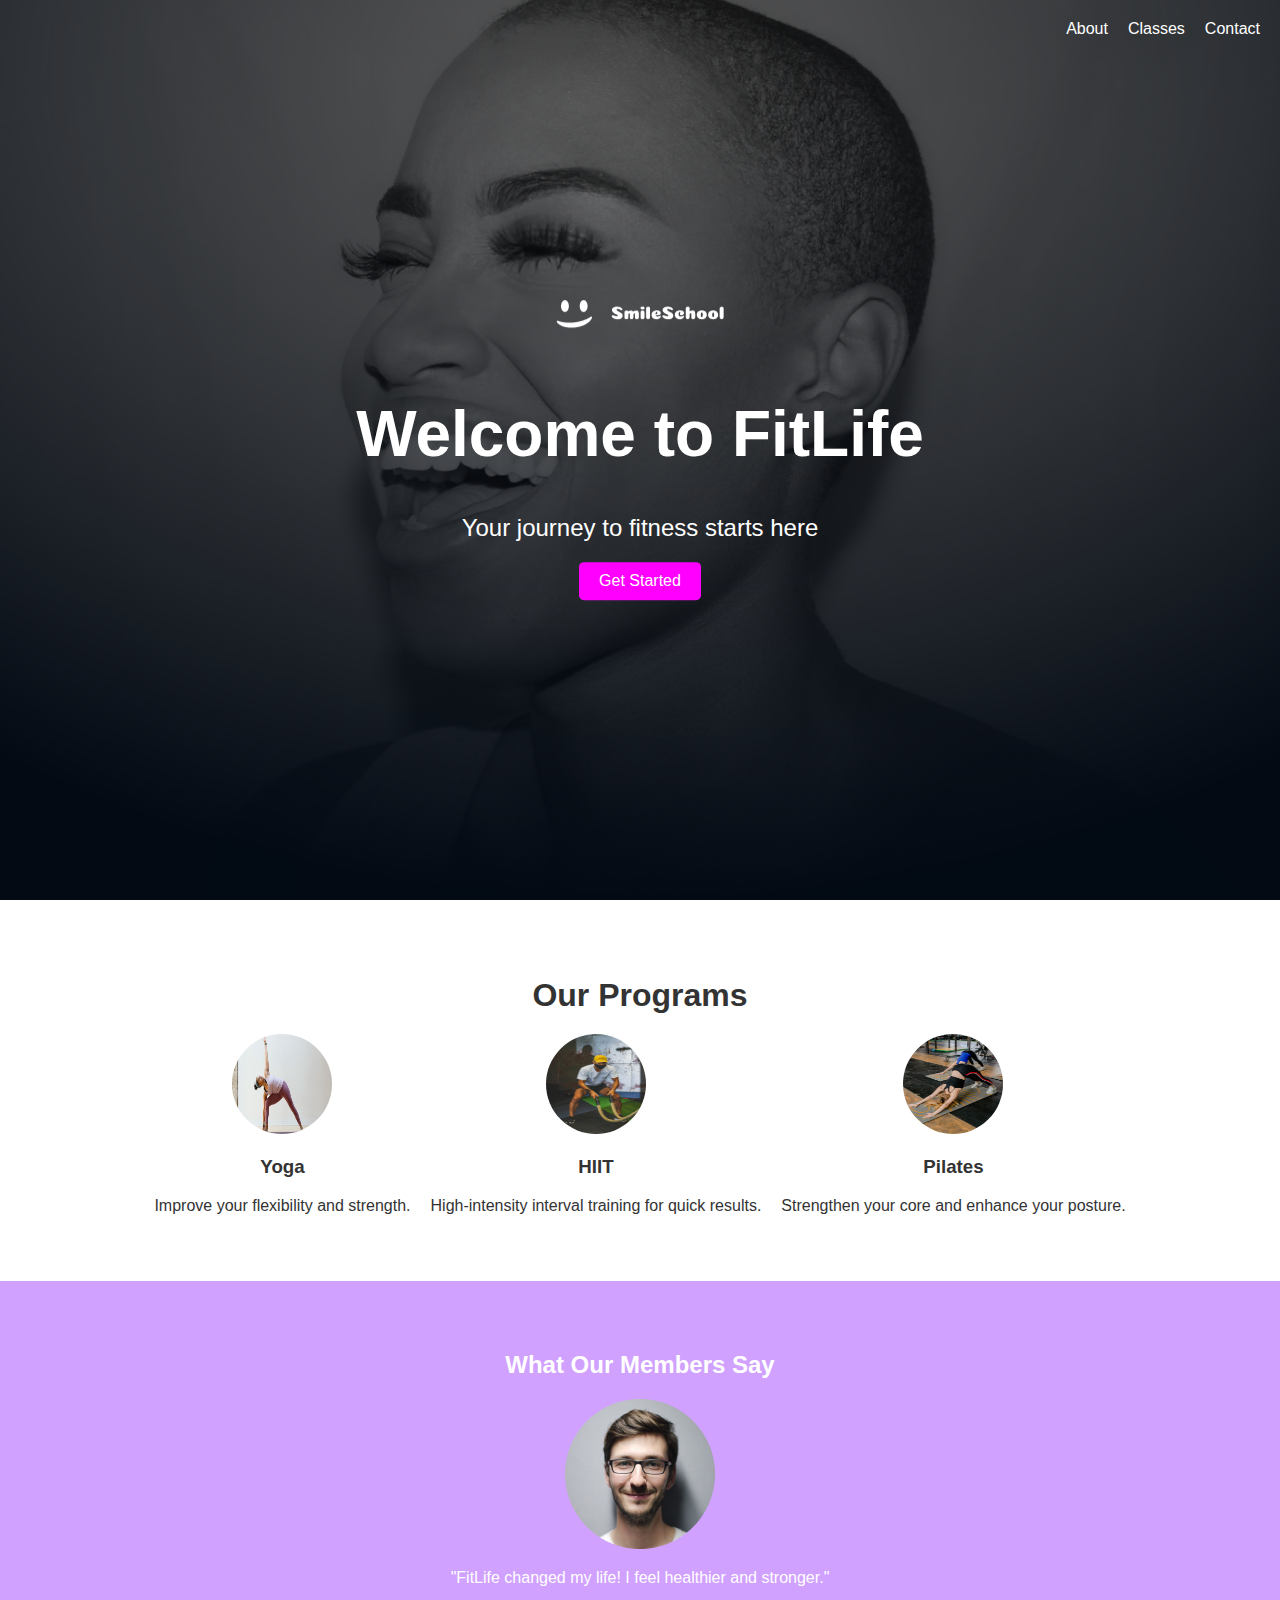
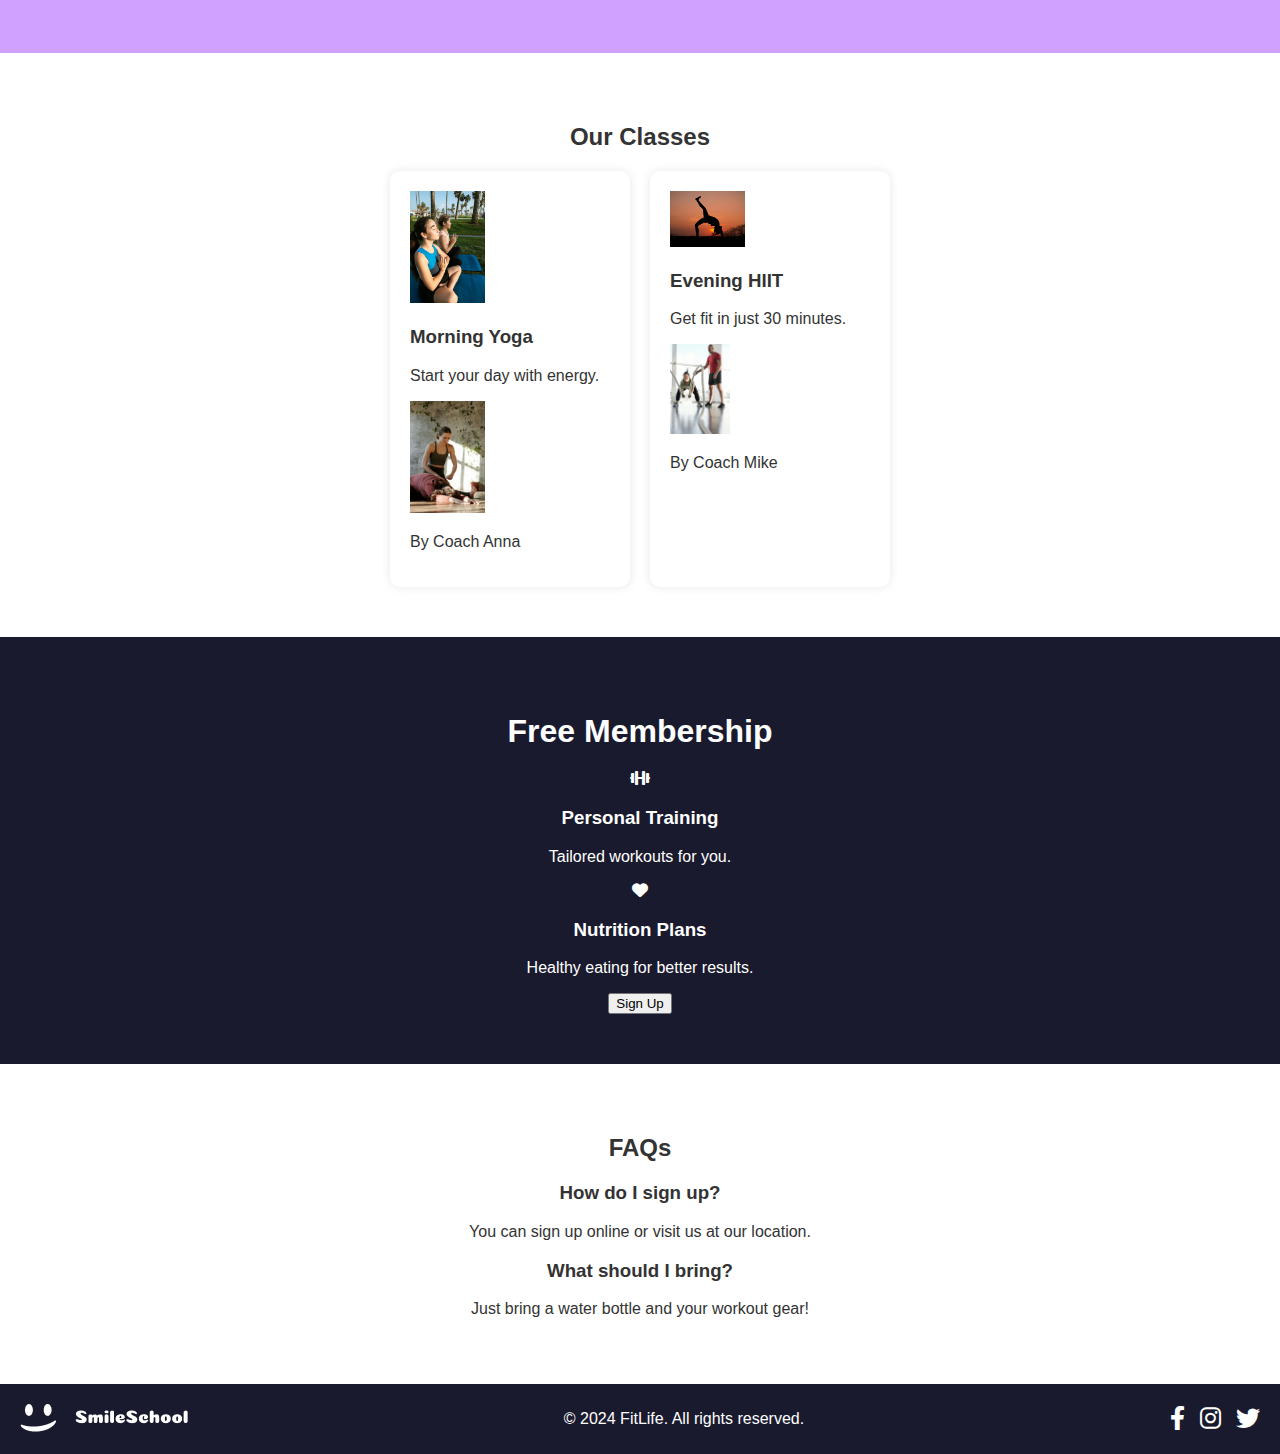
<file: css_advanced/index.html>
<!DOCTYPE html>
<html lang="en">
<head>
    <meta charset="UTF-8">
    <meta name="viewport" content="width=device-width, initial-scale=1.0">
    <title>FitLife</title>
    <link rel="stylesheet" href="styles.css"> <!-- Link to your CSS file -->
    <link rel="stylesheet" href="https://cdnjs.cloudflare.com/ajax/libs/font-awesome/6.0.0-beta3/css/all.min.css"> <!-- Font Awesome for social icons -->
</head>
<body>
    <header class="header">
        <div class="overlay"></div>
        <div class="content">
            <img src="Pictures/logo.png" alt="Logo" class="header-logo">
            <h1 class="title">Welcome to FitLife</h1>
            <p class="subtitle">Your journey to fitness starts here</p>
            <button class="btn">Get Started</button>
        </div>
    
    
    <nav class="nav">
        <ul>
            <li><a href="#about">About</a></li>
            <li><a href="#classes">Classes</a></li>
            <li><a href="#contact">Contact</a></li>
        </ul>
    </nav>
    </header>
    <main>
        <section class="section" id="about">
            <h2>Our Programs</h2>
            <div class="profiles">
                <div class="profile">
                    <img src="Pictures/YOGA.webp" alt="Profile 1">
                    <h3>Yoga</h3>
                    <p>Improve your flexibility and strength.</p>
                </div>
                <div class="profile">
                    <img src="Pictures/hiit.jpg" alt="Profile 2">
                    <h3>HIIT</h3>
                    <p>High-intensity interval training for quick results.</p>
                </div>
                <div class="profile">
                    <img src="Pictures/pilate.jpg" alt="Profile 3">
                    <h3>Pilates</h3>
                    <p>Strengthen your core and enhance your posture.</p>
                </div>
            </div>
        </section>

        <section class="testimonial">
            <h2>What Our Members Say</h2>
            <div class="testimonial-content">
                <img src="Pictures/1.png" alt="Testimonial">
                <p>"FitLife changed my life! I feel healthier and stronger."</p>
            </div>
        </section>

        <section class="tutorials" id="classes">
            <h2>Our Classes</h2>
            <div class="cards">
                <div class="card">
                    <img src="Pictures/mornigyoga.jpg" alt="Class 1" width="75">
                    <h3>Morning Yoga</h3>
                    <p>Start your day with energy.</p>
                    <div class="author">
                        <img src="Pictures/yoga Instructor.jpg" alt="Author 1" width="75">
                        <p>By Coach Anna</p>
                    </div>
                </div>
                <div class="card">
                    <img src="Pictures/evening hiit.jpg" alt="Class 2" width="75">
                    <h3>Evening HIIT</h3>
                    <p>Get fit in just 30 minutes.</p>
                    <div class="author">
                        <img src="Pictures/hiit instructor.jpg" alt="Author 2" width="60">                    <p>By Coach Mike</p>
                    </div>
                </div>
            </div>
        </section>

        <section class="membership">
            <h2>Free Membership</h2>
            <div class="features">
                <div class="feature">
                    <i class="fas fa-dumbbell"></i>
                    <h3>Personal Training</h3>
                    <p>Tailored workouts for you.</p>
                </div>
                <div class="feature">
                    <i class="fas fa-heart"></i>
                    <h3>Nutrition Plans</h3>
                    <p>Healthy eating for better results.</p>
                </div>
            </div>
            <button class="btn">Sign Up</button>
        </section>

        <section class="faq" id="contact">
            <h2>FAQs</h2>
            <div class="questions">
                <div class="question">
                    <h3>How do I sign up?</h3>
                    <p>You can sign up online or visit us at our location.</p>
                </div>
                <div class="question">
                    <h3>What should I bring?</h3>
                    <p>Just bring a water bottle and your workout gear!</p>
                </div>
            </div>
        </section>
    </main>

    <footer class="footer">
        <div class="footer-logo">
            <img src="Pictures/logo.png" alt="FitLife Logo">
            
        </div>
        <p>&copy; 2024 FitLife. All rights reserved.</p>
        <div class="socials">
            <a href="#facebook"><i class="fab fa-facebook-f"></i></a>
            <a href="#instagram"><i class="fab fa-instagram"></i></a>
            <a href="#twitter"><i class="fab fa-twitter"></i></a>
        </div>
    </footer>
</body>
</html>
</file>
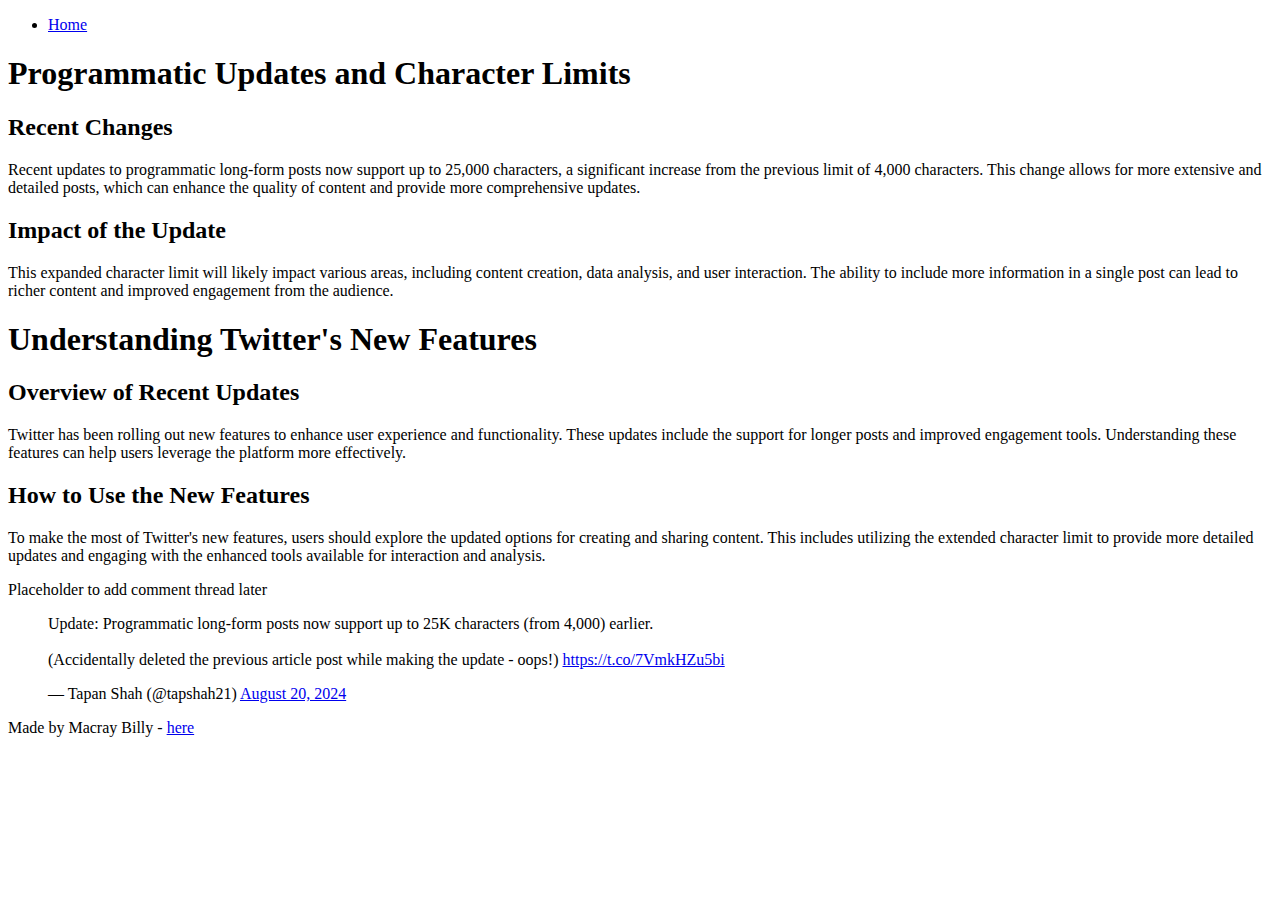
<file: css_basic/tweets.html>
<!DOCTYPE html>
<html lang="en">
<head>
    <meta charset="UTF-8">
    <meta name="viewport" content="width=device-width, initial-scale=1.0">
    <title>Tweets and Articles</title>
</head>
<body>
    <header>
        <ul>
            <li><a href="index.html">Home</a></li>
        </ul>
    </header>
    <main>
        <article></article>
            <h1>Programmatic Updates and Character Limits</h1>

            <h2>Recent Changes</h2>
            <p>Recent updates to programmatic long-form posts now support up to 25,000 characters, a significant increase from the previous limit of 4,000 characters. This change allows for more extensive and detailed posts, which can enhance the quality of content and provide more comprehensive updates.</p>

            <h2>Impact of the Update</h2>
            <p>This expanded character limit will likely impact various areas, including content creation, data analysis, and user interaction. The ability to include more information in a single post can lead to richer content and improved engagement from the audience.</p>
        </article>

        <article>
            <h1>Understanding Twitter's New Features</h1>

            <h2>Overview of Recent Updates</h2>
            <p>Twitter has been rolling out new features to enhance user experience and functionality. These updates include the support for longer posts and improved engagement tools. Understanding these features can help users leverage the platform more effectively.</p>

            <h2>How to Use the New Features</h2>
            <p>To make the most of Twitter's new features, users should explore the updated options for creating and sharing content. This includes utilizing the extended character limit to provide more detailed updates and engaging with the enhanced tools available for interaction and analysis.</p>
        </article>

        <aside>
            <p>Placeholder to add comment thread later</p>
            <blockquote class="twitter-tweet"><p lang="en" dir="ltr">Update: Programmatic long-form posts now support up to 25K characters (from 4,000) earlier.<br><br>(Accidentally deleted the previous article post while making the update - oops!) <a href="https://t.co/7VmkHZu5bi">https://t.co/7VmkHZu5bi</a></p>&mdash; Tapan Shah (@tapshah21) <a href="https://twitter.com/tapshah21/status/1825915806875631799?ref_src=twsrc%5Etfw">August 20, 2024</a></blockquote> <script async src="https://platform.twitter.com/widgets.js" charset="utf-8"></script>
        </aside>

    </main>
    <footer>
        <p>Made by Macray Billy - <a href="https://www.example.com" target="_blank">here</a></p>
    </footer>
    
</body>
</html>
</file>
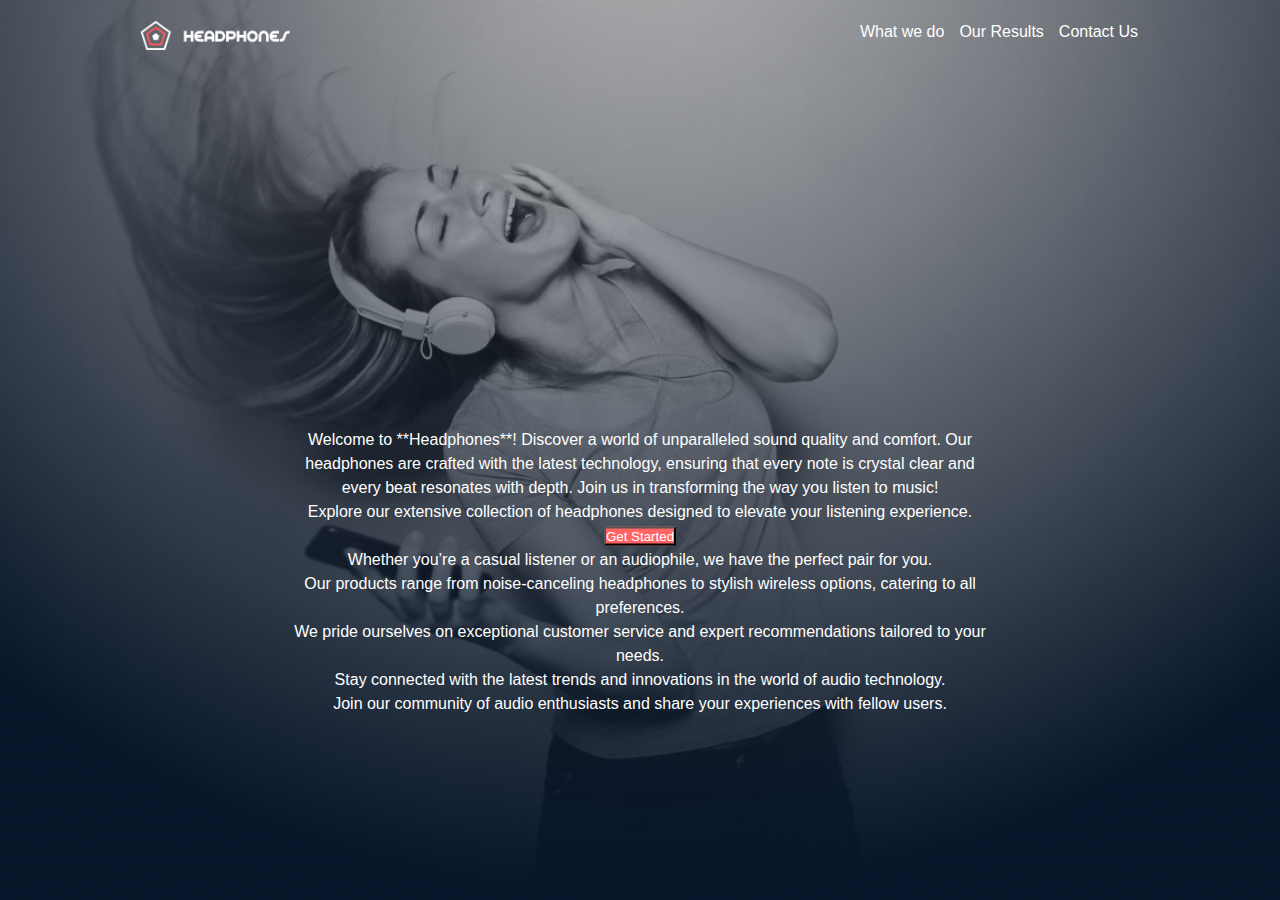
<file: headphones/0-index.html>
<!DOCTYPE html>
<html lang="en">
<head>
    <meta charset="UTF-8">
    <meta name="viewport" content="width=device-width, initial-scale=1.0">
    <link rel="stylesheet" href="0-styles.css">
    <title>Headphones</title>
</head>
<body>
    <header class="Header">
        <div class="container">
            <img src="images/logo_headphones.png" alt="HeadphoneLogo" id="logo"/>
            <nav>
                <ul>
                    <li><a href="1-index.html">What we do</a></li>
                    <li><a href="#">Our Results</a></li>
                    <li><a href="#">Contact Us</a></li>
                </ul>
            </nav>
        </div>


        <div class="welcome-text">
            <p>Welcome to **Headphones**! Discover a world of unparalleled sound quality and comfort. Our headphones are crafted with the latest technology, ensuring that every note is crystal clear and every beat resonates with depth. Join us in transforming the way you listen to music!</p>
            <p>Explore our extensive collection of headphones designed to elevate your listening experience.</p>
            <button>Get Started</button>
            <p>Whether you’re a casual listener or an audiophile, we have the perfect pair for you.</p>
            <p>Our products range from noise-canceling headphones to stylish wireless options, catering to all preferences.</p>
            <p>We pride ourselves on exceptional customer service and expert recommendations tailored to your needs.</p>
            <p>Stay connected with the latest trends and innovations in the world of audio technology.</p>
            <p>Join our community of audio enthusiasts and share your experiences with fellow users.</p>
        </div>

    </header>
    
</body>
</html>
</file>
<file: css_advanced/styles.css>
body {
    margin: 0;
    font-family: 'Roboto', sans-serif;
    color: #333;
}

.header {
    background: url('Pictures/Object.png') no-repeat center center/cover;
    height: 100vh; /* Keeps the header full screen */
    color: white;
    text-align: center;
    position: relative;
}

.header .overlay {
    position: absolute;
    top: 0;
    left: 0;
    right: 0;
    bottom: 0;
    background: rgba(0, 0, 0, 0.5);
}

.header .content {
    position: relative;
    z-index: 1;
    top: 50%;
    transform: translateY(-50%);
}

.section {
    padding: 50px 20px;
    text-align: center;
    background: inherit; /* This will allow the background to extend visually */
}

/* Add styles for the other sections and footer as needed */


.header img {
    font-size: 2rem;
    margin-bottom: 20px;
}

.header .title {
    font-size: 4rem;
    font-weight: bold;
}

.header .subtitle {
    font-size: 1.5rem;
    margin: 20px 0;
}

.header .btn {
    background: #ff00ff;
    color: white;
    padding: 10px 20px;
    border: none;
    border-radius: 5px;
    font-size: 1rem;
    cursor: pointer;
}

.nav {
    display: flex;
    align-items: center;
    position: absolute;
    top: 20px;
    right: 20px;
}

.nav ul {
    list-style: none;
    display: flex;
    margin: 0;
    padding: 0;
}

.nav ul li {
    margin-left: 20px;
}

.nav a {
    color: white;
    text-decoration: none;
    font-size: 1rem;
}


.section h2 {
    font-size: 2rem;
    margin-bottom: 20px;
}

.section .profiles {
    display: flex;
    justify-content: center;
    gap: 20px;
}

.section .profile {
    text-align: center;
}

.section .profile img {
    border-radius: 50%;
    width: 100px;
    height: 100px;
}

.testimonial {
    background: #d1a1ff;
    color: white;
    padding: 50px 20px;
    text-align: center;
}

.tutorials {
    padding: 50px 20px;
    text-align: center;
}

.tutorials .cards {
    display: flex;
    justify-content: center;
    gap: 20px;
}

.tutorials .card {
    background: white;
    border-radius: 10px;
    box-shadow: 0 0 10px rgba(0, 0, 0, 0.1);
    width: 200px;
    padding: 20px;
    text-align: left;
}

.membership {
    background: #1a1a2e;
    color: white;
    padding: 50px 20px;
    text-align: center;
}


.membership h2 {
    font-size: 2rem;
    margin-bottom: 20px;
}
.membership > .feature{
    display: flex;
    text-justify: distribute;
}

.faq {
    padding: 50px 20px;
    text-align: center;
}

.footer {
    background: #1a1a2e;
    color: white;
    padding: 20px;
    display: flex;
    justify-content: space-between; /* Space between logo and social icons */
    align-items: center; /* Center vertically */
}

.footer .footer-logo {
    display: flex;
    align-items: center;
}

.footer .footer-logo img {
    max-height: 50px;
    margin-right: 10px; /* Space between logo and text */
}

.footer .socials {
    display: flex;
    gap: 15px;
}

.footer .socials a {
    color: white;
    text-decoration: none;
    font-size: 1.5rem;
}

.footer p {
    text-align: center; /* Center copyright */
    flex-grow: 1; /* Allow copyright to take available space */
    margin: 0; /* Remove margin for better alignment */
}
</file>
<file: headphones/0-styles.css>
/* CSS Reset */
* {
    margin: 0;
    padding: 0;
    box-sizing: border-box;
}

body {
    font-family: Arial, sans-serif;
    line-height: 1.5;
}

/* CSS Layout */
.container {
    
    max-width: 1000px;             /* Set max width */
    margin-right: auto;  
    margin-left: auto;              /* Center the container */
    width: 100%;                   /* Ensure it uses full width */
    position: relative;
    float:right;    
    
}

#logo {
    max-width: 150px;
    margin-top: 0;
}

nav {
    margin-left: auto; 
    float:right            /* This ensures nav stays to the right */
    
}

nav ul {
    display: flex;
    justify-content: space-between;
    gap: 5px;
    margin: 0;
    padding: 0;
    list-style: none;
    padding-left: 405px;
    margin-right: 2px;
}

nav li {
    margin-left: 10px;
}

.Header {
    display: flex;
    align-items: flex-start;       /* Align items to the top */
    justify-content: space-between; /* Space between logo and nav */
    padding: 20px;
    height: 100vh;
    background: url(images/headphones_hero_1.jpg) no-repeat center center / cover;
    color: white;
}

.welcome-text {
    position: absolute;            /* Center the welcome text */
    top: 50%;
    left: 50%;
    transform: translate(-50%, -50%); /* Center the text */
    text-align: center;           /* Center text inside */
    margin: 0;                    /* Reset margin */
    height: 5%;
    width:700px

}
.welcome-text p button{
    padding-bottom: 50px; 
}

/* CSS Presentation */
a:link {
    color: white;
    text-decoration: none;
}

a:hover {
    color: #FF6565;
}

a:active {
    color: #FF6565;
}

button {
    background-color: #FF6565;
    color: white;
}

button:hover {
    opacity: 0.9;
}

:root {
    --main-color: white;
    --secondary-color: rgb(2, 2, 49);
    --button-color: #FF6565;
}

/* Media Query */
@media (max-width: 480px) {
    .Header {
        background: url(images/headphones_hero_1_mobile.jpg) no-repeat center center / cover; /* Optional mobile background */
        height: auto; /* Adjust height */
        padding: 20px; /* Adjust padding */
    }

    .Header nav ul {
        display: flex;
        flex-direction: column; /* Stack navigation items vertically */
    }

    .Header p {
        font-size: 14px; /* Adjust font size for mobile */
    }
}
</file>
